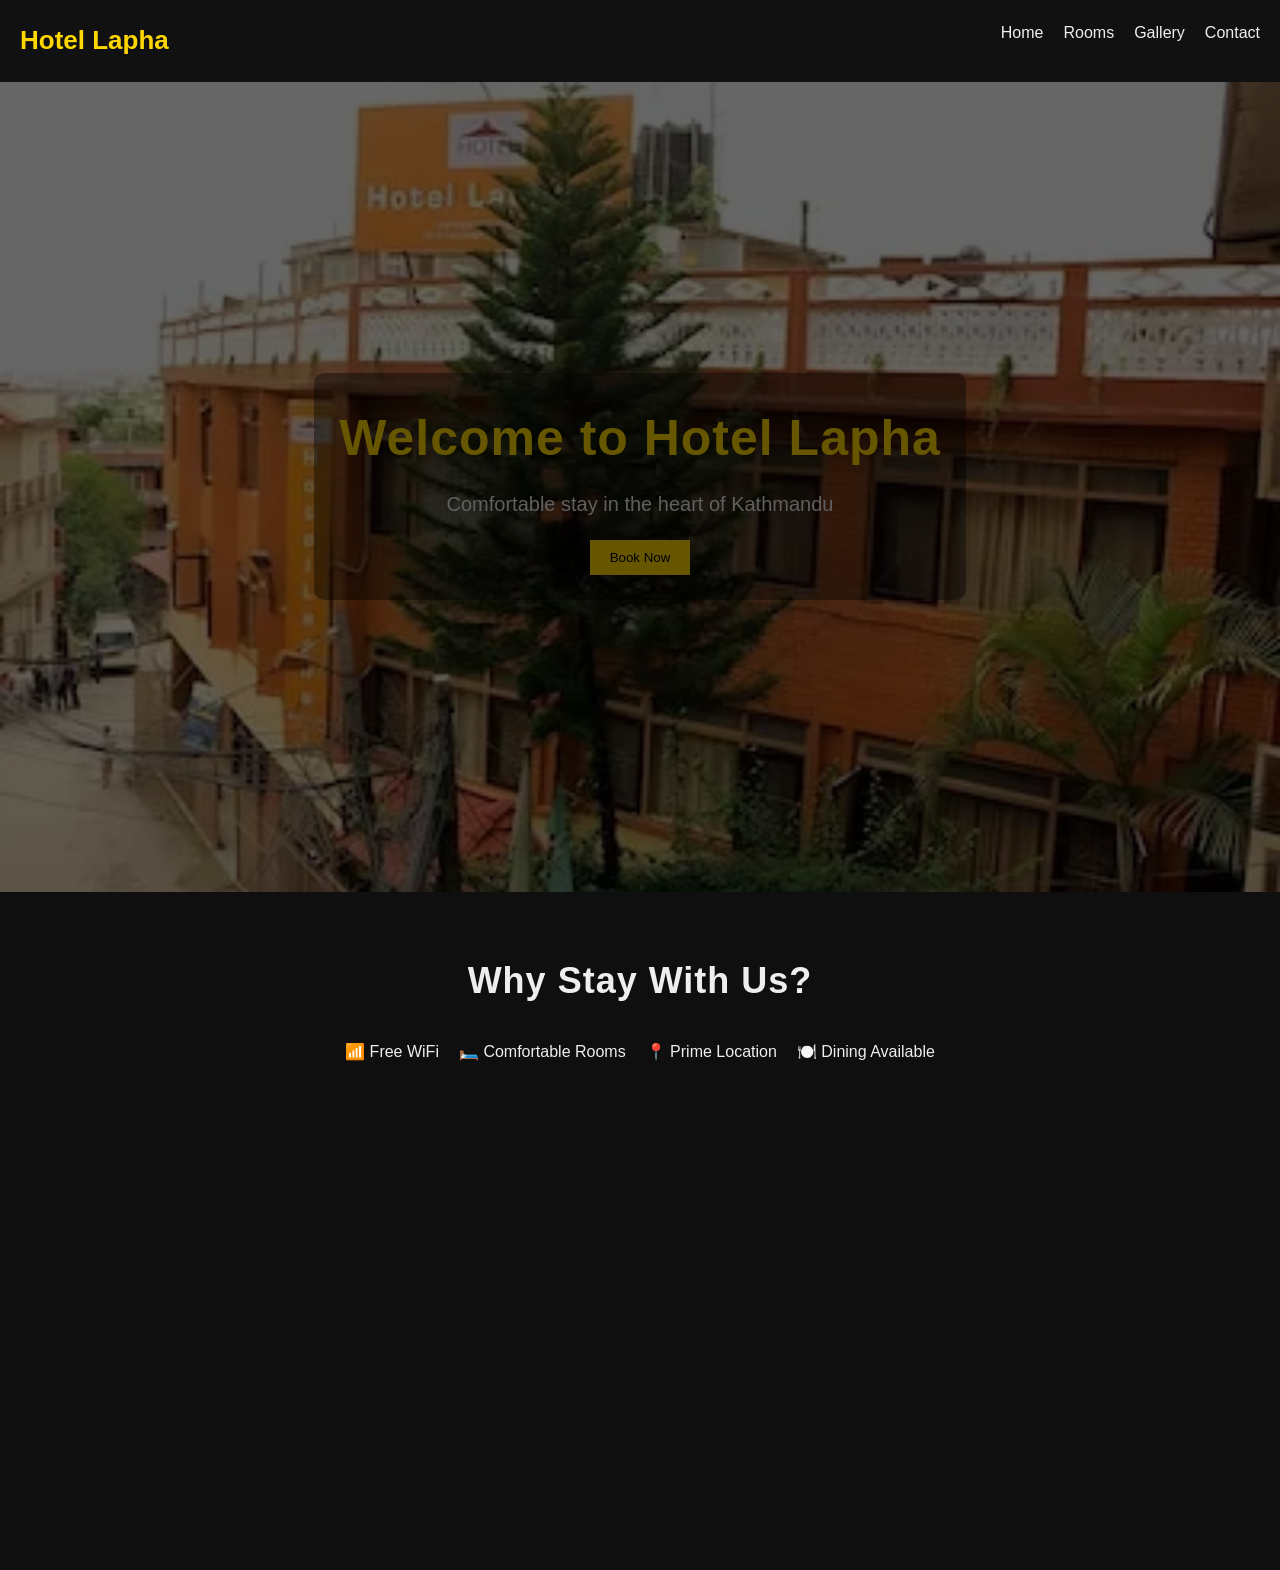
<file: index.html>
<!DOCTYPE html>
<html lang="en">
<head> 
    <meta charset="UTF-8">
    <meta name="viewport" content="width=device-width, initial-scale=1.0">
    <title>Hotel Lapha</title>
    <link rel="stylesheet" href="style.css">
</head>
<body>

<!-- Navbar -->
<header>
    <nav class="navbar">
        <h1 class="logo">Hotel Lapha</h1>
        <ul class="nav-links">
            <li><a href="#">Home</a></li>
            <li><a href="rooms.html">Rooms</a></li>
            <li><a href="gallery.html">Gallery</a></li>
            <li><a href="contact.html">Contact</a></li>
        </ul>
    </nav>
</header>

<!-- HERO -->
<section class="hero">
    <div class="hero-text">
        <h2>Welcome to Hotel Lapha</h2>
        <p>Comfortable stay in the heart of Kathmandu</p>
        <a href="contact.html"><button>Book Now</button></a>
    </div>
</section>

<!-- FEATURES -->
<section class="features">
    <h2>Why Stay With Us?</h2>
    <div class="feature-box">
        <div>📶 Free WiFi</div>
        <div>🛏️ Comfortable Rooms</div>
        <div>📍 Prime Location</div>
        <div>🍽️ Dining Available</div>
    </div>
</section>
<section class="features fade-in">
<section class="rooms fade-in">
<section class="gallery fade-in">
<footer>
    <p>© 2026 Hotel Lapha | Kathmandu, Nepal</p>
</footer>

</body>
</html>
</file>
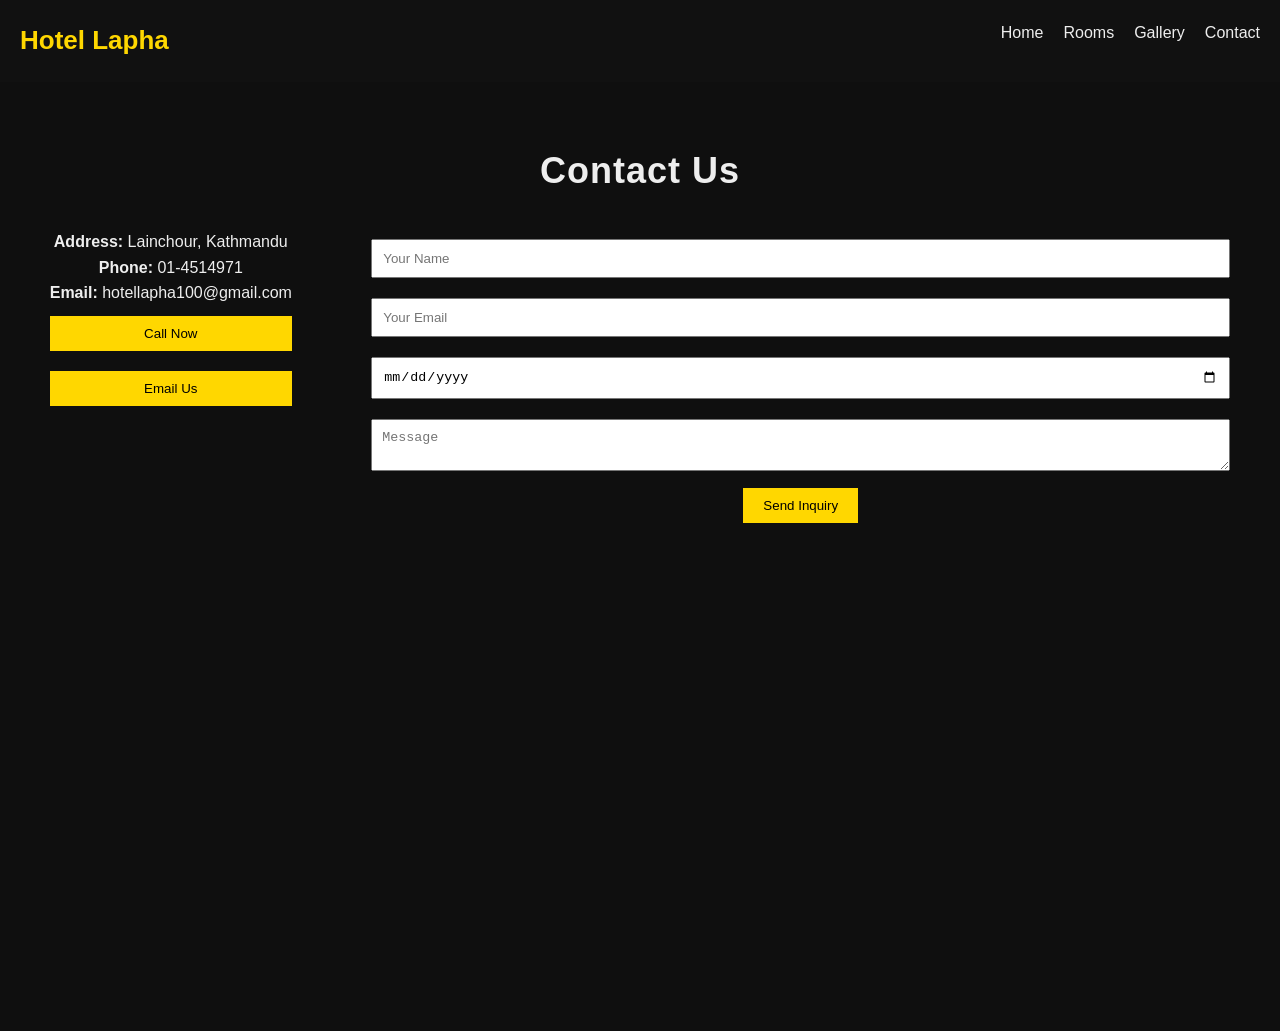
<file: Contact.html>
<!DOCTYPE html>
<html lang="en">
<head>
    <meta charset="UTF-8">
    <meta name="viewport" content="width=device-width, initial-scale=1.0">
    <title>Contact - Hotel Lapha</title>
    <link rel="stylesheet" href="style.css">
</head>
<body>

<header>
    <nav class="navbar">
        <h1 class="logo">Hotel Lapha</h1>
        <ul class="nav-links">
            <li><a href="index.html">Home</a></li>
            <li><a href="rooms.html">Rooms</a></li>
            <li><a href="gallery.html">Gallery</a></li>
            <li><a href="contact.html">Contact</a></li>
        </ul>
    </nav>
</header>

<section class="contact">
    <h2>Contact Us</h2>

    <div class="contact-container">

        <!-- Info -->
        <div class="contact-info">
            <p><strong>Address:</strong> Lainchour, Kathmandu</p>
            <p><strong>Phone:</strong> 01-4514971</p>
            <p><strong>Email:</strong> hotellapha100@gmail.com</p>

            <!-- Call Button -->
            <a href="tel:014514971">
                <button>Call Now</button>
            </a>

            <!-- Email Button -->
            <a href="mailto:hotellapha100@gmail.com">
                <button>Email Us</button>
            </a>
        </div>

        <!-- Form -->
        <div class="contact-form">
            <form>
                <input type="text" placeholder="Your Name" required>
                <input type="email" placeholder="Your Email" required>
                <input type="date" required>
                <textarea placeholder="Message"></textarea>
                <button type="submit">Send Inquiry</button>
            </form>
        </div>

    </div>
</section>

<!-- Google Map -->
<section class="map">
    <iframe 
        src="https://maps.google.com/maps?q=Lainchour%20Kathmandu&t=&z=15&ie=UTF8&iwloc=&output=embed"
        width="100%" height="300" style="border:0;">
    </iframe>
</section>

</body>
</html>
</file>
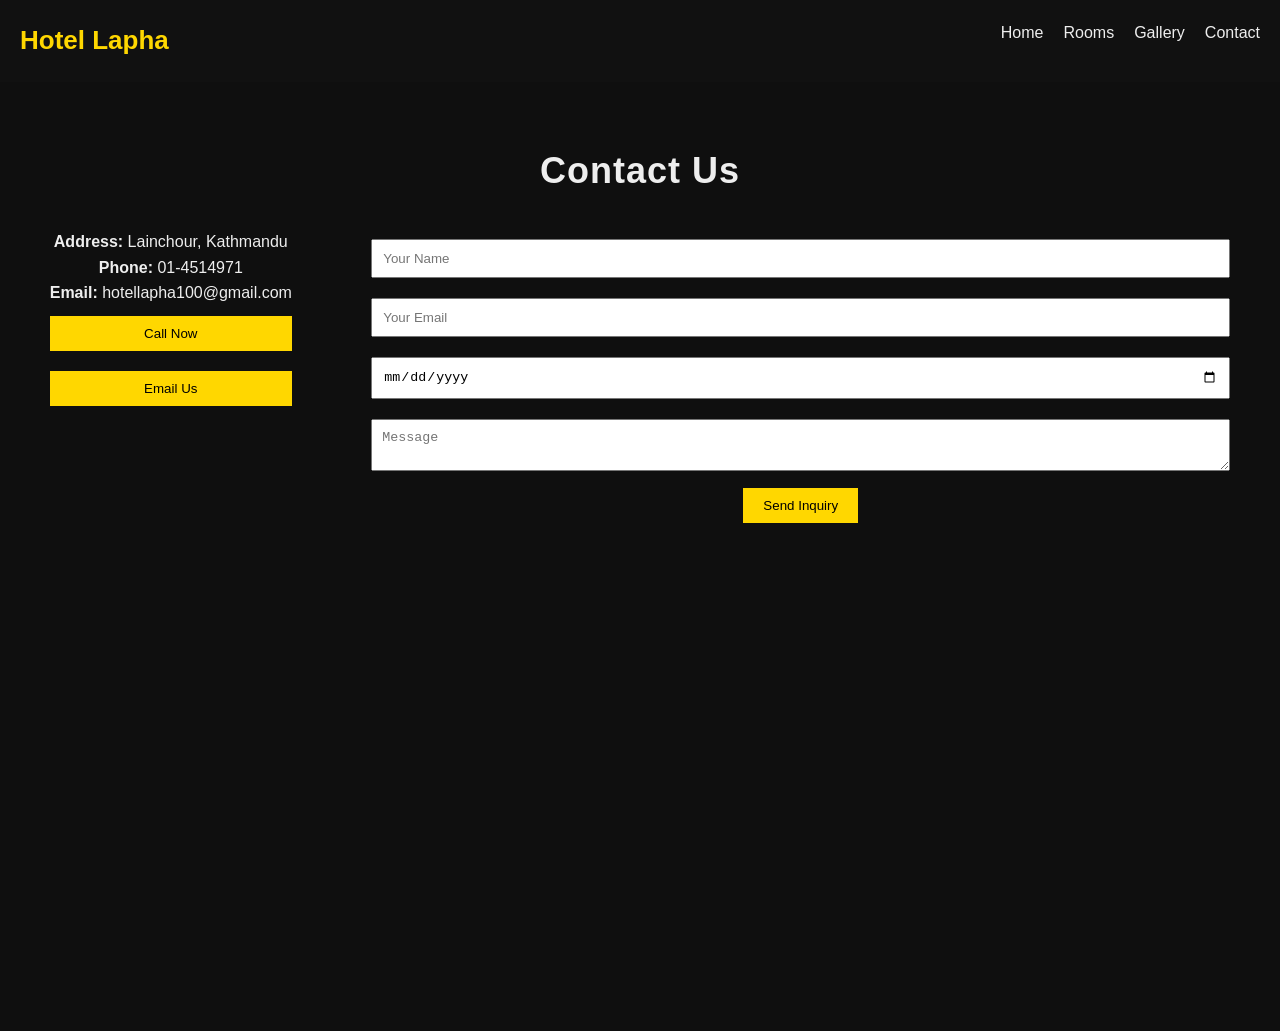
<file: contact.html>
<!DOCTYPE html>
<html lang="en">
<head>
    <meta charset="UTF-8">
    <meta name="viewport" content="width=device-width, initial-scale=1.0">
    <title>Contact - Hotel Lapha</title>
    <link rel="stylesheet" href="style.css">
</head>
<body>

<header>
    <nav class="navbar">
        <h1 class="logo">Hotel Lapha</h1>
        <ul class="nav-links">
            <li><a href="index.html">Home</a></li>
            <li><a href="rooms.html">Rooms</a></li>
            <li><a href="gallery.html">Gallery</a></li>
            <li><a href="contact.html">Contact</a></li>
        </ul>
    </nav>
</header>

<section class="contact">
    <h2>Contact Us</h2>

    <div class="contact-container">

        <!-- Info -->
        <div class="contact-info">
            <p><strong>Address:</strong> Lainchour, Kathmandu</p>
            <p><strong>Phone:</strong> 01-4514971</p>
            <p><strong>Email:</strong> hotellapha100@gmail.com</p>

            <!-- Call Button -->
            <a href="tel:014514971">
                <button>Call Now</button>
            </a>

            <!-- Email Button -->
            <a href="mailto:hotellapha100@gmail.com">
                <button>Email Us</button>
            </a>
        </div>

        <!-- Form -->
        <div class="contact-form">
            <form>
                <input type="text" placeholder="Your Name" required>
                <input type="email" placeholder="Your Email" required>
                <input type="date" required>
                <textarea placeholder="Message"></textarea>
                <button type="submit">Send Inquiry</button>
            </form>
        </div>

    </div>
</section>

<!-- Google Map -->
<section class="map">
    <iframe 
        src="https://maps.google.com/maps?q=Lainchour%20Kathmandu&t=&z=15&ie=UTF8&iwloc=&output=embed"
        width="100%" height="300" style="border:0;">
    </iframe>
</section>

</body>
</html>
</file>
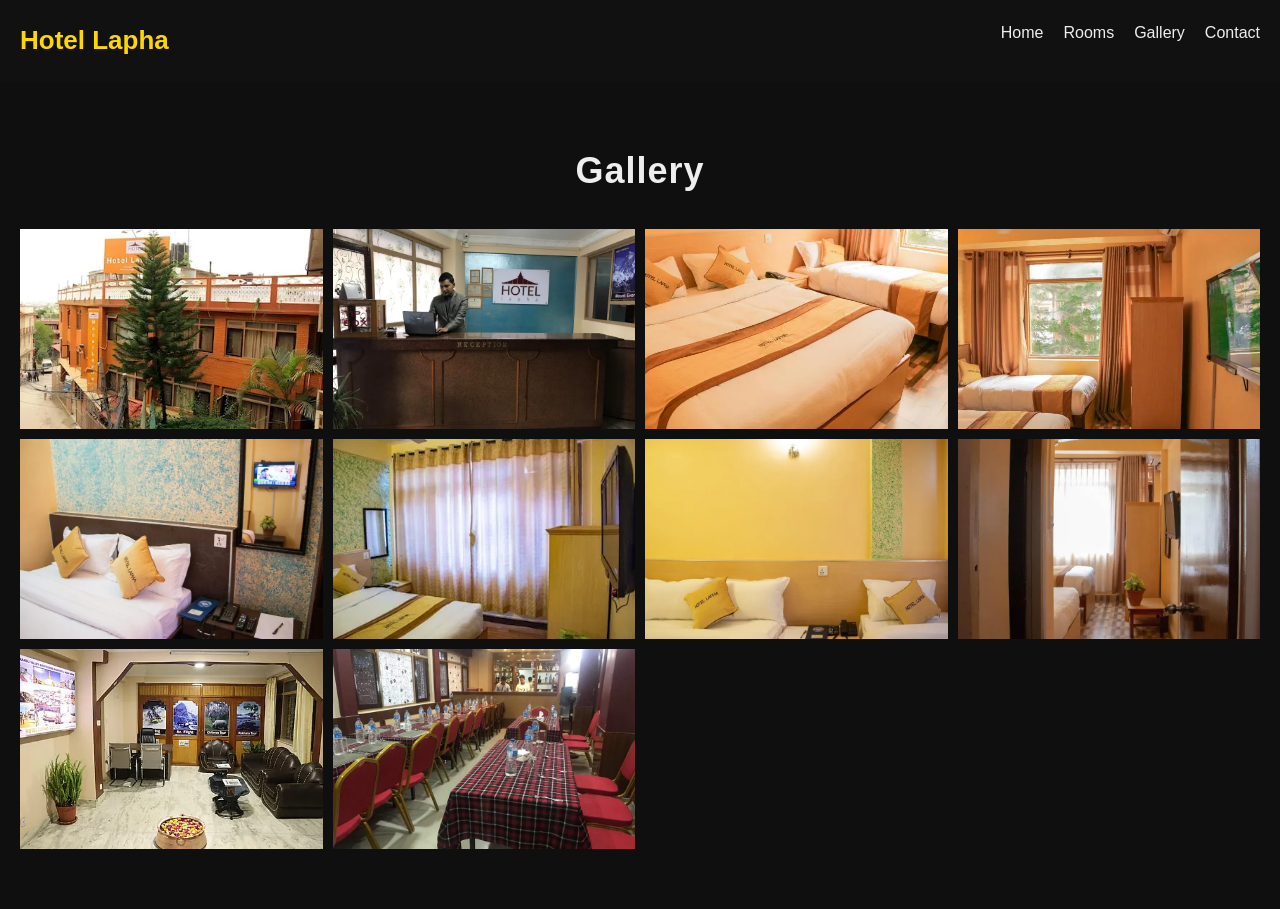
<file: gallery.html>
<!DOCTYPE html>
<html lang="en">
<head>
    <meta charset="UTF-8">
    <meta name="viewport" content="width=device-width, initial-scale=1.0">
    <title>Gallery - Hotel Lapha</title>
    <link rel="stylesheet" href="style.css">
</head>
<body>

<header>
    <nav class="navbar">
        <h1 class="logo">Hotel Lapha</h1>
        <ul class="nav-links">
            <li><a href="index.html">Home</a></li>
            <li><a href="rooms.html">Rooms</a></li>
            <li><a href="gallery.html">Gallery</a></li>
            <li><a href="contact.html">Contact</a></li>
        </ul>
    </nav>
</header>

<section class="gallery">
    <h2>Gallery</h2>

    <div class="gallery-grid">
        <img src="images/1.webp" onclick="openLightbox(this)">
        <img src="images/2.webp" onclick="openLightbox(this)">
        <img src="images/3.webp" onclick="openLightbox(this)">
        <img src="images/4.webp" onclick="openLightbox(this)">
        <img src="images/5.webp" onclick="openLightbox(this)">
        <img src="images/6.webp" onclick="openLightbox(this)">
        <img src="images/8.webp" onclick="openLightbox(this)">
        <img src="images/9.webp" onclick="openLightbox(this)">
        <img src="images/10.webp" onclick="openLightbox(this)">
        <img src="images/11.webp" onclick="openLightbox(this)">
    </div>
</section>

<!-- Lightbox -->
<div id="lightbox" onclick="closeLightbox()">
    <img id="lightbox-img">
</div>

<script src="script.js"></script>

</body>
</html>
</file>
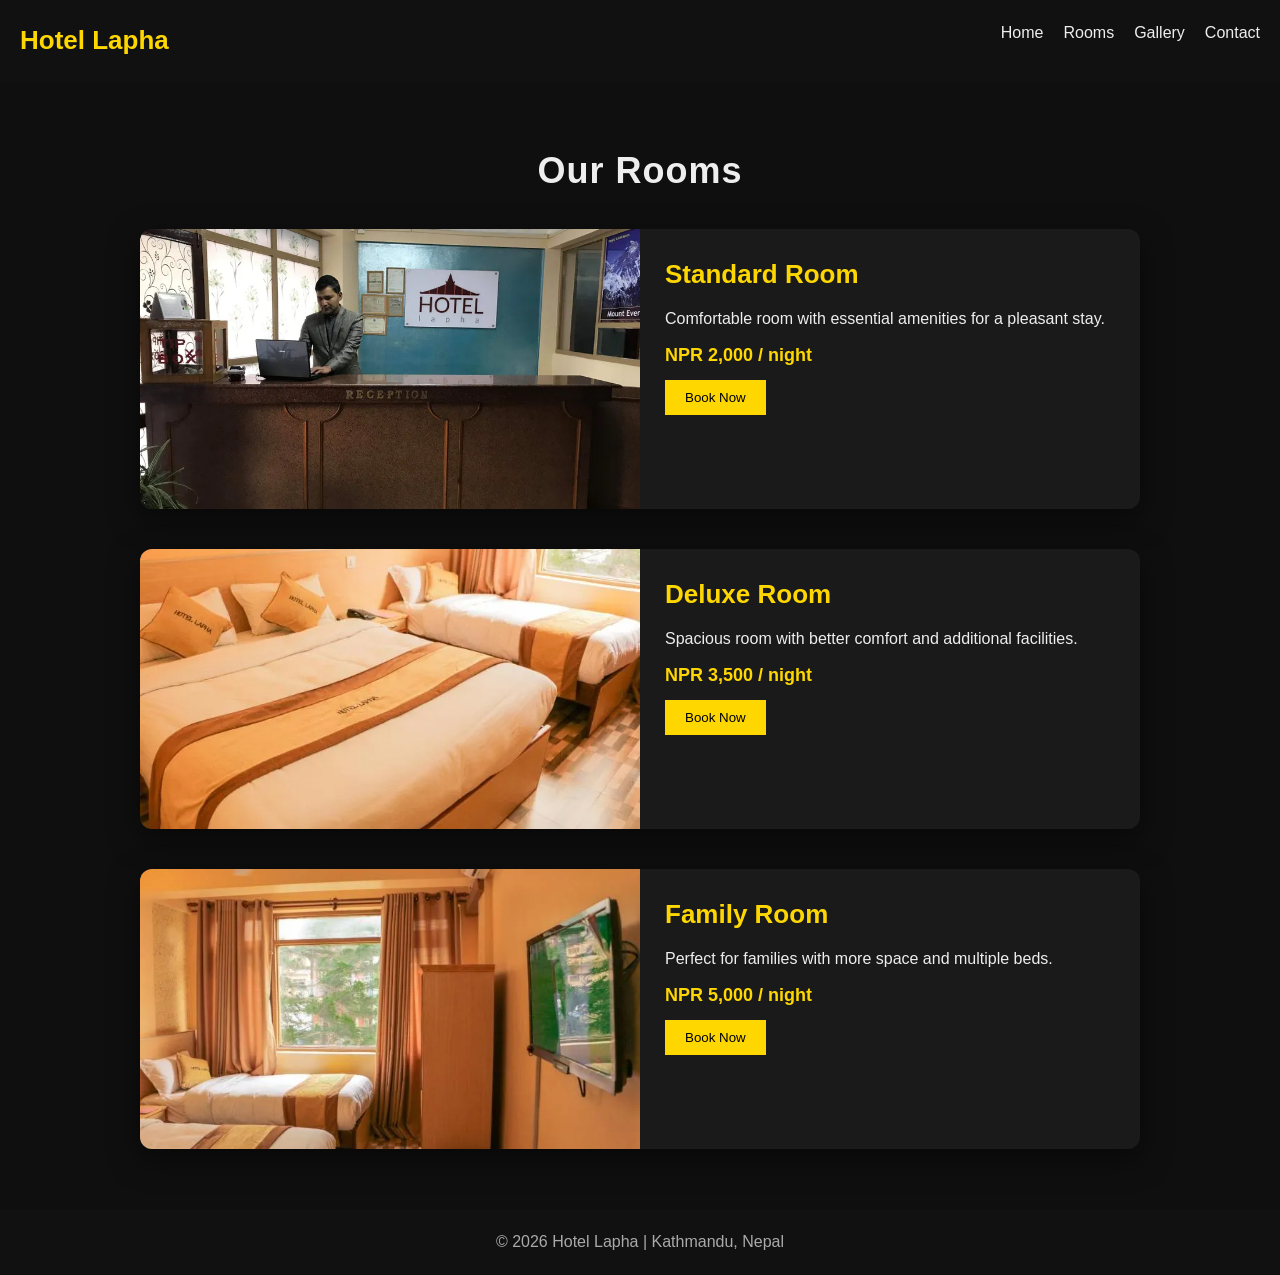
<file: rooms.html>
<!DOCTYPE html>
<html lang="en">
<head>
    <meta charset="UTF-8">
    <meta name="viewport" content="width=device-width, initial-scale=1.0">
    <title>Rooms - Hotel Lapha</title>
    <link rel="stylesheet" href="style.css">
</head>
<body>

<!-- NAVBAR -->
<header>
    <nav class="navbar">
        <h1 class="logo">Hotel Lapha</h1>
        <ul class="nav-links">
            <li><a href="index.html">Home</a></li>
            <li><a href="rooms.html">Rooms</a></li>
            <li><a href="gallery.html">Gallery</a></li>
            <li><a href="contact.html">Contact</a></li>
        </ul>
    </nav>
</header>

<!-- ROOMS -->
<section class="rooms">
    <h2>Our Rooms</h2>

    <div class="room-container">

        <!-- Room 1 -->
        <div class="room-card">
            <img src="images/2.webp">
            <div class="room-info">
                <h3>Standard Room</h3>
                <p>Comfortable room with essential amenities for a pleasant stay.</p>
                <p class="price">NPR 2,000 / night</p>
                <a href="contact.html"><button>Book Now</button></a>
            </div>
        </div>

        <!-- Room 2 -->
        <div class="room-card">
            <img src="images/3.webp">
            <div class="room-info">
                <h3>Deluxe Room</h3>
                <p>Spacious room with better comfort and additional facilities.</p>
                <p class="price">NPR 3,500 / night</p>
                <a href="contact.html"><button>Book Now</button></a>
            </div>
        </div>

        <!-- Room 3 -->
        <div class="room-card">
            <img src="images/4.webp">
            <div class="room-info">
                <h3>Family Room</h3>
                <p>Perfect for families with more space and multiple beds.</p>
                <p class="price">NPR 5,000 / night</p>
                <a href="contact.html"><button>Book Now</button></a>
            </div>
        </div>

    </div>
</section>

<footer>
    <p>© 2026 Hotel Lapha | Kathmandu, Nepal</p>
</footer>

</body>
</html>
</file>
<file: style.css>
/* RESET */
* {
    margin: 0;
    padding: 0;
    box-sizing: border-box;
}

/* GLOBAL */
body {
    background: #0f0f0f;
    color: #eee;
    font-family: 'Segoe UI', sans-serif;
    line-height: 1.6;
}

section {
    padding: 60px 20px;
    text-align: center;
}

h2 {
    font-size: 36px;
    margin-bottom: 30px;
    letter-spacing: 1px;
}

/* NAVBAR */
.navbar {
    display: flex;
    justify-content: space-between;
    padding: 20px;
    background: #111;
}

.nav-links {
    list-style: none;
    display: flex;
    gap: 20px;
}

.nav-links a {
    color: #eee;
    text-decoration: none;
    transition: 0.3s;
}

.nav-links a:hover {
    color: gold;
}

/* LOGO */
.logo {
    color: gold;
    font-size: 26px;
    font-weight: bold;
}

/* HERO */
.hero {
    height: 90vh;
    background: url('images/1.webp') center/cover no-repeat;
    position: relative;
}

.hero::after {
    content: "";
    position: absolute;
    width: 100%;
    height: 100%;
    background: rgba(0,0,0,0.7);
}

.hero {
    height: 90vh;
    background: url('images/1.webp') center/cover no-repeat;
    position: relative;

    display: flex;
    align-items: center;
    justify-content: center;
}

/* DARK OVERLAY */
.hero::after {
    content: "";
    position: absolute;
    width: 100%;
    height: 100%;
    background: rgba(0,0,0,0.6);
}

/* TEXT FIX */
.hero-text {
    position: relative;
    text-align: center;
    max-width: 700px;
    padding: 20px;
}

/* HEADING */
.hero-text h2 {
    font-size: 50px;
    color: gold;
    margin-bottom: 10px;
}

/* SUBTEXT */
.hero-text p {
    font-size: 20px;
    margin-bottom: 20px;
}
.hero-text {
    text-align: center;
    margin: 0 auto;
}
.hero-text {
    background: rgba(0,0,0,0.4);
    padding: 25px;
    border-radius: 10px;
}

/* BUTTON */
button {
    background: gold;
    color: black;
    border: none;
    padding: 10px 20px;
    cursor: pointer;
    transition: 0.3s;
}

button:hover {
    background: #e6c200;
}

/* FEATURES */
.features {
    text-align: center;
}

.feature-box {
    display: flex;
    justify-content: center;
    gap: 20px;
    flex-wrap: wrap;
}

/* ROOMS */
.rooms {
    text-align: center;
}

.room-container {
    display: flex;
    flex-direction: column;
    gap: 40px;
    max-width: 1000px;
    margin: auto;
}

.room-card {
    display: flex;
    background: #1a1a1a;
    border-radius: 12px;
    overflow: hidden;
    box-shadow: 0 10px 30px rgba(0,0,0,0.5);
    transition: 0.3s;
}

.room-card:hover {
    transform: scale(1.02);
}

.room-card img {
    width: 50%;
    height: 280px;
    object-fit: cover;
}

.room-info {
    padding: 25px;
    text-align: left;
    width: 50%;
}

.room-info h3 {
    font-size: 26px;
    margin-bottom: 10px;
    color: gold;
}

.room-info p {
    margin-bottom: 10px;
}

.price {
    font-weight: bold;
    font-size: 18px;
    color: gold;
}

/* GALLERY */
.gallery {
    text-align: center;
}

.gallery-grid {
    display: grid;
    grid-template-columns: repeat(auto-fit, minmax(250px, 1fr));
    gap: 10px;
}

.gallery-grid img {
    width: 100%;
    height: 200px;
    object-fit: cover;
    cursor: pointer;
    transition: 0.3s;
}

.gallery-grid img:hover {
    transform: scale(1.05);
}

/* LIGHTBOX */
#lightbox {
    display: none;
    position: fixed;
    width: 100%;
    height: 100%;
    background: rgba(0,0,0,0.9);
    justify-content: center;
    align-items: center;
}

#lightbox img {
    max-width: 90%;
    max-height: 90%;
}

/* CONTACT */
.contact-container {
    display: flex;
    justify-content: space-around;
    flex-wrap: wrap;
    gap: 20px;
}

.contact-info {
    max-width: 300px;
}

.contact-info button {
    width: 100%;
    margin: 10px 0;
}

.contact-form input,
.contact-form textarea {
    width: 100%;
    margin: 10px 0;
    padding: 10px;
}

.map {
    margin-top: 20px;
}

/* FOOTER */
footer {
    background: #111;
    color: #aaa;
    padding: 20px;
    text-align: center;
}

/* MOBILE */
@media (max-width: 768px) {
    .room-card {
        flex-direction: column;
    }

    .room-card img,
    .room-info {
        width: 100%;
    }

    .hero-text {
        top: 30%;
    }

    .hero-text h2 {
        font-size: 32px;
    }
}
/* FADE IN ANIMATION */
.fade-in {
    opacity: 0;
    transform: translateY(20px);
    transition: all 0.8s ease;
}

.fade-in.show {
    opacity: 1;
    transform: translateY(0);
}
</file>
